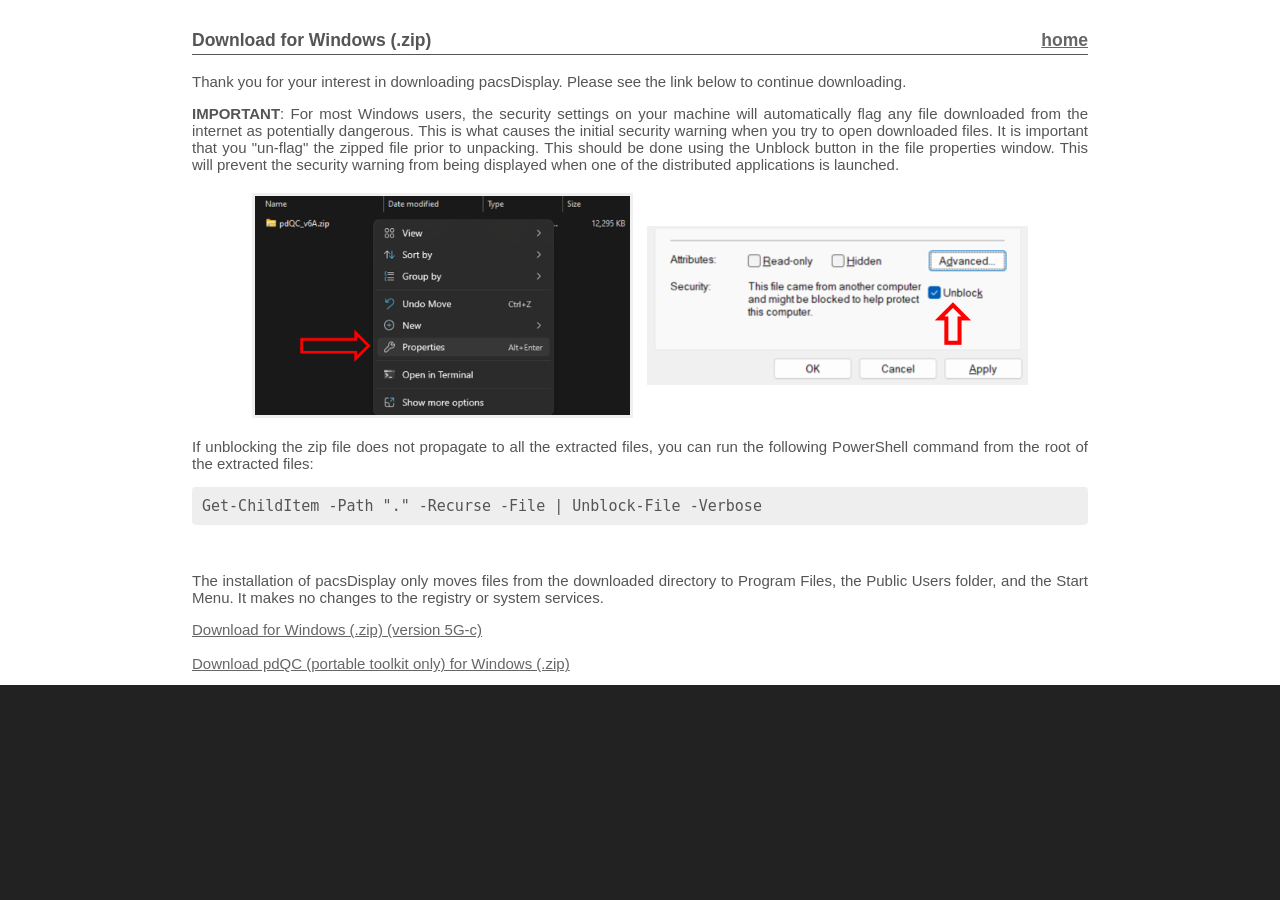
<file: download.html>
<!DOCTYPE html>
<html>
<head>
	<!-- Standard Meta -->
	<meta charset="utf-8" />
	<meta name="viewport" content="width=device-width, initial-scale=1.0">

	<!-- Site Properities -->
	<title>pacsDisplay - Download</title>
	<link rel="icon" href="images/pdbw.ico" type="image/x-icon">

	<link rel="stylesheet" type="text/css" href="index.css">

</head>
<body>

<!-- Main content -->

<div class="section mainbody">
	<h3 class="divide">
		Download for Windows (.zip)
		<span class="page-nav-right"><a href="index.html">home</a></span>
	</h3>

	<p>Thank you for your interest in downloading pacsDisplay. Please see the link below to continue downloading. </p>

	<p><b>IMPORTANT</b>: For most Windows users, the security settings on your machine will automatically flag any file downloaded from the internet as potentially dangerous. This is what causes the initial security warning when you try to open downloaded files. It is important that you "un-flag" the zipped file prior to unpacking. This should be done using the Unblock button in the file properties window. This will prevent the security warning from being displayed when one of the distributed applications is launched.</p>

	<div class="centered-images">
		<img class="unblock" src="images/ADSunblockProps.png" alt="Windows file properties showing unblock option" style="width:375px;">
		<img class="unblock" src="images/ADSunblock.png" alt="Unblock button detail" style="width:375px;">
	</div>

	<p>If unblocking the zip file does not propagate to all the extracted files, you can run the following PowerShell command from the root of the extracted files:</p>
	
	<pre class="code-block"><code>Get-ChildItem -Path &quot;.&quot; -Recurse -File | Unblock-File -Verbose</code></pre>
	
	<br>
	
	<p>The installation of pacsDisplay only moves files from the downloaded directory to Program Files, the Public Users folder, and the Start Menu. It makes no changes to the registry or system services.</p>
	
	<a href="https://github.com/pacsdisplay/pacsdisplay/archive/refs/tags/v5G-c.zip">
				Download for Windows (.zip) (version 5G-c)
	</a>
	
	<br>
	<br>
	
	<a href="https://github.com/pacsdisplay/pacsdisplay/releases/download/v6A/pdQC_v6A.zip">
				Download pdQC (portable toolkit only) for Windows (.zip)
	</a>

	<br>
</div>
  
</body>
</html>
</file>
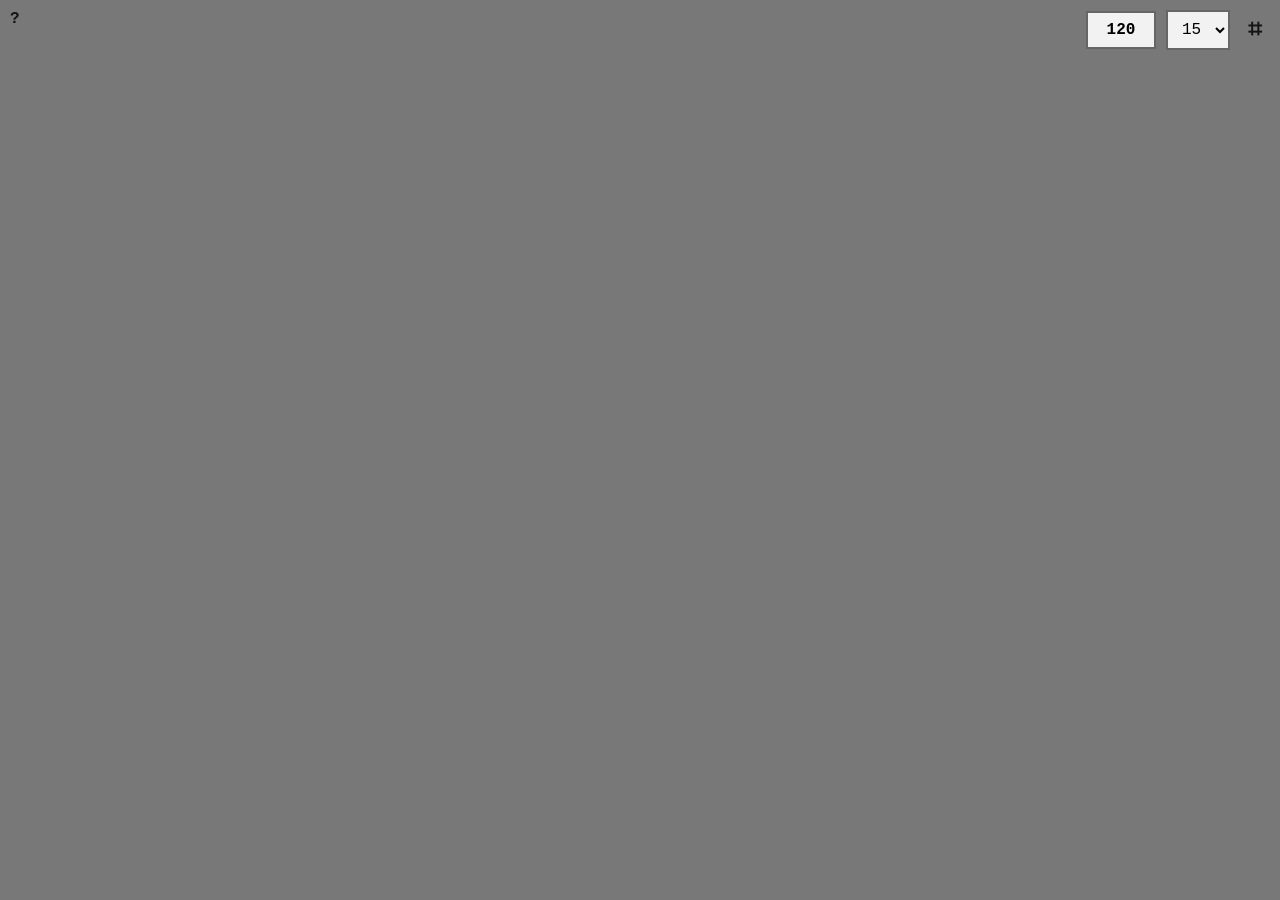
<file: grays.html>
<!DOCTYPE html>
<!--
pacsDisplay Gray Levels Tool
Copyright (c) 2026 Nicholas Bevins
Part of the pacsDisplay project (https://pacsdisplay.org)
Licensed under GNU General Public License v3.0
-->
<html lang="en">
<head>
    <meta charset="UTF-8">
    <meta name="viewport" content="width=device-width, initial-scale=1.0">
    <title>pacsDisplay Gray Levels</title>
    <link rel="icon" href="images/pdbw.ico" type="image/x-icon">
    <style>
        * {
            margin: 0;
            padding: 0;
            box-sizing: border-box;
        }

        body {
            background-color: rgb(120, 120, 120);
            overflow: hidden;
            font-family: 'Courier New', monospace;
            transition: background-color 0.05s ease;
        }

        #background {
            position: absolute;
            top: 0;
            left: 0;
            width: 100vw;
            height: 100vh;
            cursor: default;
        }

        .help-icon {
            transition: color 0.05s ease;
            position: absolute;
            top: 10px;
            left: 10px;
            color: #666;
            font-size: 16px;
            font-weight: bold;
            cursor: pointer;
            z-index: 100;
            user-select: none;
        }

        .help-icon:hover {
            opacity: 0.7;
        }

        .grid-toggle {
            font-family: 'Courier New', monospace;
            font-size: 24px;
            font-weight: bold;
            font-style: normal;
            cursor: pointer;
            user-select: none;
            transition: color 0.05s ease;
            padding: 6px 8px;
            display: inline-flex;
            align-items: center;
            justify-content: center;
            min-width: 30px;
        }

        .grid-toggle:hover {
            opacity: 0.7;
        }

        #gridOverlay {
            position: absolute;
            top: 0;
            left: 0;
            width: 100vw;
            height: 100vh;
            pointer-events: none;
            z-index: 50;
            display: none;
        }

        #gridOverlay.active {
            display: block;
        }

        .grid-line {
            position: absolute;
            background-color: #666;
            transition: background-color 0.05s ease;
        }

        .grid-line.horizontal {
            width: 100%;
            height: 1px;
        }

        .grid-line.vertical {
            width: 1px;
            height: 100%;
        }

        .controls {
            position: absolute;
            top: 10px;
            right: 10px;
            display: flex;
            align-items: center;
            gap: 10px;
            z-index: 100;
            user-select: none;
        }

        #grayInput {
            width: 70px;
            font-family: 'Courier New', monospace;
            font-size: 16px;
            font-weight: bold;
            text-align: center;
            padding: 8px 10px;
            border: 2px solid #666;
            background-color: rgba(255, 255, 255, 0.9);
            color: #000;
            cursor: pointer;
        }

        #grayInput:focus {
            outline: none;
            border-color: #000;
            background-color: #fff;
        }

        #stepSelect {
            font-family: 'Courier New', monospace;
            font-size: 16px;
            padding: 8px 10px;
            border: 2px solid #666;
            background-color: rgba(255, 255, 255, 0.9);
            color: #000;
            cursor: pointer;
        }

        #stepSelect:focus {
            outline: none;
            border-color: #000;
        }

        /* Styles from index.css */
        .modal {
            display: none;
            position: fixed;
            z-index: 1000;
            left: 0;
            top: 0;
            width: 100%;
            height: 100%;
            background-color: rgba(0,0,0,0.8);
        }

        .modal-content {
            background-color: #1a1a1a;
            margin: 5% auto;
            padding: 30px;
            border: 2px solid #444;
            width: fit-content;
            max-width: 850px;
            min-width: 400px;
            max-height: 80vh;
            overflow-y: auto;
            border-radius: 8px;
            font-family: 'Courier New', monospace;
            color: #d0d0d0;
        }

        .modal-title {
            font-size: 18px;
            font-weight: bold;
            margin-bottom: 15px;
        }

        .modal-message {
            line-height: 1.6;
            margin-bottom: 20px;
            white-space: pre-line;
        }

        .modal-buttons {
            display: flex;
            justify-content: flex-end;
            gap: 10px;
        }

        .modal-button {
            padding: 8px 20px;
            border: 1px solid #555;
            background-color: #2a2a2a;
            color: #d0d0d0;
            cursor: pointer;
            font-family: 'Courier New', monospace;
            font-size: 12px;
        }

        .modal-button:hover {
            background-color: #3a3a3a;
            border-color: #666;
        }
    </style>
</head>
<body>
    <div id="background"></div>

    <div id="gridOverlay">
        <div class="grid-line horizontal" id="gridH1"></div>
        <div class="grid-line horizontal" id="gridH2"></div>
        <div class="grid-line vertical" id="gridV1"></div>
        <div class="grid-line vertical" id="gridV2"></div>
    </div>

    <div class="help-icon" id="helpBtn" title="Help">?</div>

    <div class="controls">
        <input type="text" id="grayInput" value="120" maxlength="3" />
        <select id="stepSelect">
            <option value="1">1</option>
            <option value="5">5</option>
            <option value="15" selected>15</option>
        </select>
        <span class="grid-toggle" id="gridToggle" title="Toggle Grid">⌗</span>
    </div>

    <!-- Help Modal -->
    <div id="helpModal" class="modal">
        <div class="modal-content">
            <div class="modal-title">Gray Level Tool - Instructions</div>
            <div class="modal-message">CONTROLS:
 - Left-click/Scroll up/Up arrow: Increase gray level
 - Right-click/Scroll down/Down arrow: Decrease gray level
 - Click the gray level number: Type in a value (0-255)
 - Dropdown menu: Select step size (1, 5, or 15)
 - Grid toggle (⌗): Show/hide 3x3 grid overlay

USAGE:
 - Gray levels range from 0 (black) to 255 (white)
 - Use this tool to evaluate display gray scale
 - Current gray level shown in top right (zero-padded)
 - Step size controls increment/decrement amount
 - Grid overlay helps assess uniformity across display

URL PARAMETERS:
 - ?gray=N - Set initial gray level (0-255) [default: 120]
 - ?step=N - Set initial step size (1, 5, or 15) [default: 15]
 - ?grid=true/false - Set initial grid state [default: false]
 - Example: grays.html?gray=128&step=5
 - Example: grays.html?step=15&grid=true</div>
            <div class="modal-buttons">
                <button class="modal-button" onclick="closeModal('helpModal')">Close</button>
            </div>
        </div>
    </div>

    <script>
        // Parse URL parameters
        const urlParams = new URLSearchParams(window.location.search);
        const INITIAL_GRAY_LEVEL = parseInt(urlParams.get('gray')) || 120;
        const INITIAL_STEP_SIZE = parseInt(urlParams.get('step')) || 15;
        const INITIAL_GRID = urlParams.get('grid') === 'true';

        // State
        let grayLevel = INITIAL_GRAY_LEVEL;
        let stepSize = INITIAL_STEP_SIZE;
        let gridVisible = INITIAL_GRID;

        // Elements
        const background = document.getElementById('background');
        const grayInput = document.getElementById('grayInput');
        const stepSelect = document.getElementById('stepSelect');
        const helpBtn = document.getElementById('helpBtn');
        const gridToggle = document.getElementById('gridToggle');
        const gridOverlay = document.getElementById('gridOverlay');
        const gridLines = {
            h1: document.getElementById('gridH1'),
            h2: document.getElementById('gridH2'),
            v1: document.getElementById('gridV1'),
            v2: document.getElementById('gridV2')
        };

        // Initialize
        function init() {
            // Set initial values from URL parameters
            stepSelect.value = stepSize;

            updateBackground();
            positionGridLines();
            if (gridVisible) gridOverlay.classList.add('active');

            // Background click handlers
            background.addEventListener('wheel', handleWheel, { passive: false });
            background.addEventListener('click', handleBackgroundClick);
            background.addEventListener('contextmenu', handleBackgroundRightClick);
            background.addEventListener('mousedown', handleBackgroundMouseDown);

            // Help button
            helpBtn.addEventListener('click', (e) => {
                e.stopPropagation();
                document.getElementById('helpModal').style.display = 'block';
            });

            helpBtn.addEventListener('contextmenu', (e) => {
                e.preventDefault();
                e.stopPropagation();
            });

            // Grid toggle button
            gridToggle.addEventListener('click', (e) => {
                e.stopPropagation();
                toggleGrid();
            });

            gridToggle.addEventListener('mousedown', (e) => {
                e.stopPropagation();
            });

            gridToggle.addEventListener('contextmenu', (e) => {
                e.preventDefault();
                e.stopPropagation();
            });

            // Keyboard shortcuts
            document.addEventListener('keydown', (e) => {
                if (e.key === 'ArrowUp') {
                    e.preventDefault();
                    setGrayLevel(grayLevel + stepSize);
                } else if (e.key === 'ArrowDown') {
                    e.preventDefault();
                    setGrayLevel(grayLevel - stepSize);
                }
            });

            // Reposition grid on window resize
            window.addEventListener('resize', positionGridLines);

            // Input handlers
            grayInput.addEventListener('click', (e) => {
                e.stopPropagation();
                grayInput.select();
            });

            grayInput.addEventListener('mousedown', (e) => {
                e.stopPropagation();
            });

            grayInput.addEventListener('blur', handleInputBlur);
            grayInput.addEventListener('keydown', handleInputKeydown);

            grayInput.addEventListener('contextmenu', (e) => {
                e.preventDefault();
                e.stopPropagation();
            });

            // Step select handler
            stepSelect.addEventListener('change', (e) => {
                stepSize = parseInt(e.target.value);
            });

            stepSelect.addEventListener('click', (e) => {
                e.stopPropagation();
            });

            stepSelect.addEventListener('mousedown', (e) => {
                e.stopPropagation();
            });

            stepSelect.addEventListener('contextmenu', (e) => {
                e.preventDefault();
                e.stopPropagation();
            });
        }

        function updateBackground() {
            const rgb = `rgb(${grayLevel}, ${grayLevel}, ${grayLevel})`;
            document.body.style.backgroundColor = rgb;
            grayInput.value = String(grayLevel).padStart(3, '0');

            // Update help icon and grid toggle color for visibility
            // Below 120: use lighter color (background + 100)
            // At/above 120: use darker color (background - 100)
            const iconGray = grayLevel < 120 ?
                Math.min(255, grayLevel + 100) :
                Math.max(0, grayLevel - 100);
            const iconColor = `rgb(${iconGray}, ${iconGray}, ${iconGray})`;
            helpBtn.style.color = iconColor;
            gridToggle.style.color = iconColor;

            // Update grid line colors
            Object.values(gridLines).forEach(line => {
                line.style.backgroundColor = iconColor;
            });
        }

        function positionGridLines() {
            const width = window.innerWidth;
            const height = window.innerHeight;

            // Horizontal lines at 1/3 and 2/3
            gridLines.h1.style.top = `${height / 3}px`;
            gridLines.h2.style.top = `${(height * 2) / 3}px`;

            // Vertical lines at 1/3 and 2/3
            gridLines.v1.style.left = `${width / 3}px`;
            gridLines.v2.style.left = `${(width * 2) / 3}px`;
        }

        function toggleGrid() {
            gridVisible = !gridVisible;
            if (gridVisible) {
                gridOverlay.classList.add('active');
            } else {
                gridOverlay.classList.remove('active');
            }
        }

        function setGrayLevel(value) {
            grayLevel = Math.max(0, Math.min(255, value));
            updateBackground();
        }

        function handleBackgroundClick(e) {
            // Left click - increase
            if (e.button === 0) {
                setGrayLevel(grayLevel + stepSize);
            }
        }

        function handleBackgroundMouseDown(e) {
            // Capture both left and right clicks
            if (e.button === 2) { // Right click
                e.preventDefault();
                setGrayLevel(grayLevel - stepSize);
            }
        }

        function handleBackgroundRightClick(e) {
            e.preventDefault();
        }

        function handleWheel(e) {
            e.preventDefault();

            const direction = e.deltaY > 0 ? 1 : -1;

            if (direction > 0) {
                setGrayLevel(grayLevel - stepSize);
            } else {
                setGrayLevel(grayLevel + stepSize);
            }
        }

        function handleInputBlur() {
            const value = parseInt(grayInput.value);
            if (!isNaN(value)) {
                setGrayLevel(value);
            } else {
                updateBackground(); // Reset to current value
            }
        }

        function handleInputKeydown(e) {
            if (e.key === 'Enter') {
                grayInput.blur();
            } else if (e.key === 'Escape') {
                updateBackground(); // Reset to current value
                grayInput.blur();
            }
        }

        function closeModal(modalId) {
            document.getElementById(modalId).style.display = 'none';
        }

        // Close modal when clicking the backdrop (outside modal-content)
        document.addEventListener('click', (e) => {
            const modal = document.getElementById('helpModal');
            if (modal.style.display === 'block' && e.target === modal) {
                closeModal('helpModal');
            }
        });

        // Initialize on load
        window.addEventListener('load', init);
    </script>
</body>
</html>
</file>
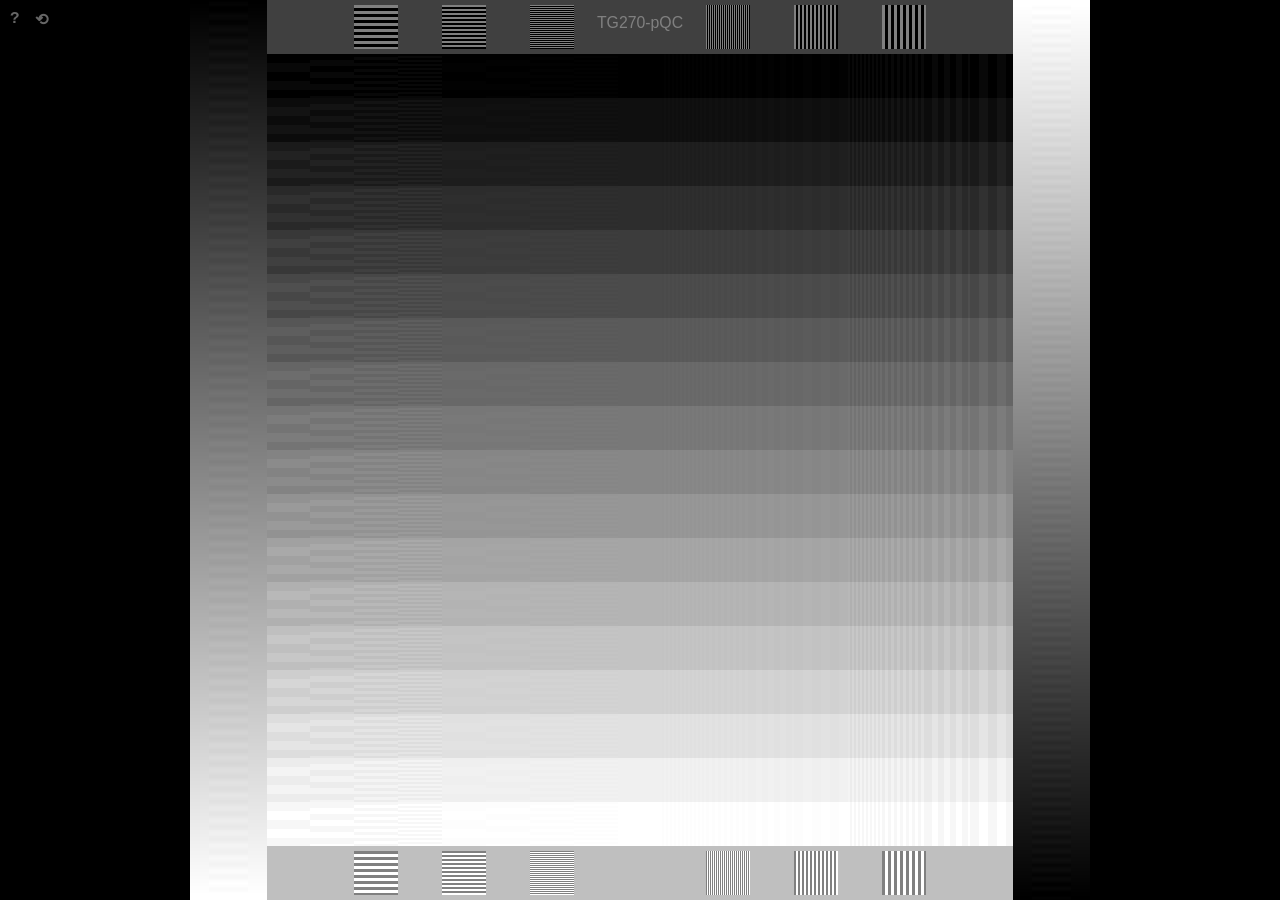
<file: pqc.html>
<!DOCTYPE html>
<!--
pacsDisplay TG270-pQC Test Pattern
Copyright (c) 2026 Nicholas Bevins
Part of the pacsDisplay project (https://pacsdisplay.org)

Pattern design based on AAPM Report 270 specifications.
Implementation licensed under GNU General Public License v3.0
-->
<html lang="en">
<head>
    <meta charset="UTF-8">
    <meta name="viewport" content="width=device-width, initial-scale=1.0">
    <title>pacsDisplay TG270-pQC</title>
    <link rel="icon" href="images/pdbw.ico" type="image/x-icon">
    <style>
        * {
            margin: 0;
            padding: 0;
            box-sizing: border-box;
        }

        body {
            background-color: rgb(0, 0, 0);
            overflow: auto;
            font-family: 'Courier New', monospace;
        }

        #canvas {
            display: block;
            cursor: grab;
        }

        #canvas.panning {
            cursor: grabbing;
        }

        /* Styles from index.css */
        .help-icon {
            position: absolute;
            top: 10px;
            left: 10px;
            color: #666;
            font-size: 16px;
            font-weight: bold;
            cursor: pointer;
            z-index: 100;
            user-select: none;
        }

        .help-icon:hover {
            opacity: 0.7;
        }

        .reset-icon {
            position: absolute;
            top: 10px;
            left: 35px;
            color: #666;
            font-size: 16px;
            font-weight: bold;
            cursor: pointer;
            z-index: 100;
            user-select: none;
        }

        .reset-icon:hover {
            opacity: 0.7;
        }

        .modal {
            display: none;
            position: fixed;
            z-index: 1000;
            left: 0;
            top: 0;
            width: 100%;
            height: 100%;
            background-color: rgba(0,0,0,0.8);
        }

        .modal-content {
            background-color: #1a1a1a;
            margin: 5% auto;
            padding: 30px;
            border: 2px solid #444;
            width: fit-content;
            max-width: 850px;
            min-width: 400px;
            max-height: 80vh;
            overflow-y: auto;
            border-radius: 8px;
            font-family: 'Courier New', monospace;
            color: #d0d0d0;
        }

        .modal-title {
            font-size: 18px;
            font-weight: bold;
            margin-bottom: 15px;
        }

        .modal-message {
            line-height: 1.6;
            margin-bottom: 20px;
            white-space: pre-line;
        }

        .modal-buttons {
            display: flex;
            justify-content: flex-end;
            gap: 10px;
        }

        .modal-button {
            padding: 8px 20px;
            border: 1px solid #555;
            background-color: #2a2a2a;
            color: #d0d0d0;
            cursor: pointer;
            font-family: 'Courier New', monospace;
            font-size: 12px;
        }

        .modal-button:hover {
            background-color: #3a3a3a;
            border-color: #666;
        }
    </style>
</head>
<body>
    <canvas id="canvas"></canvas>

    <div class="help-icon" id="helpBtn" title="Help">?</div>
    <div class="reset-icon" id="resetBtn" title="Reset View">⟲</div>

    <!-- DPI Warning Modal -->
    <div id="dpiModal" class="modal" onclick="closeModal('dpiModal')">
        <div class="modal-content" onclick="event.stopPropagation()">
            <div class="modal-title">Display Scaling Detected</div>
            <div class="modal-message">Your OS is applying pixel scaling to this browser. The bar patterns of this test pattern may not be displayed at the correct frequency.</div>
            <div class="modal-buttons">
                <button class="modal-button" onclick="closeModal('dpiModal')">Ok</button>
            </div>
        </div>
    </div>

    <!-- Help Modal -->
    <div id="helpModal" class="modal">
        <div class="modal-content">
            <div class="modal-title">TG270-pQC</div>
            <div class="modal-message">PATTERN DESCRIPTION:
This pattern provides comprehensive evaluation of display performance based on AAPM Report 270 recommendations. It is based on the TG18-PQC design.

MAIN FEATURES:
 - 18 horizontal grayscale bars (0-255 in 15 gray level steps)
 - Multiple modulation patterns at varying frequencies and contrasts
 - High-contrast line pair patterns in top/bottom regions
 - Vertical gradient bars with modulation for uniformity assessment

MODULATION PATTERNS:
 - Left region: Horizontal modulation at 4 frequencies (18, 12, 6, 4 pixels)
   - Inner columns: 8 gray level contrast
   - Outer columns: 2 gray level contrast
 - Right region: Vertical modulation at 4 frequencies (4, 6, 12, 18 pixels)
   - Inner columns: 8 gray level contrast
   - Outer columns: 2 gray level contrast

LINE PAIR PATTERNS (Top/Bottom):
 - 6 line pair patterns at different frequencies (2, 4, 6 pixels)
 - High contrast (0/128 or 128/255) for resolution assessment

SIDE GRADIENTS:
 - Full vertical gradients (0-255) with modulation strips
 - For uniformity and gradient linearity evaluation

CONTROLS:
 - Click and drag: Pan the pattern in any direction
 - Ctrl + Mouse wheel: Zoom in/out (1x to 10x)
 - ⟲ button (top-left): Reset zoom and panning to default
 - Window resize: Automatically resets view to fit new window size

NOTES:
 - Modulation patterns maintain fixed screen pixel periods regardless of zoom
 - Pattern scales to fit window height while maintaining aspect ratio
 - Bar pattern periods may be scaled by system DPI settings

USAGE:
For a DICOM-conformant display, all modulation patterns should be visible across all gray levels. The line pair patterns test spatial resolution, while the side gradients assess uniformity and gradient reproduction.</div>
            <div class="modal-buttons">
                <button class="modal-button" onclick="closeModal('helpModal')">Close</button>
            </div>
        </div>
    </div>

    <script>
        // Constants from ImageJ script
        const BASE_SIZE = 1024;

        // Canvas and context
        let canvas, ctx;
        let scale = 1;
        let zoomLevel = 1.0;
        let isPanning = false;
        let panStart = { x: 0, y: 0 };
        let scrollOffset = { x: 0, y: 0 };

        // Initialize
        function init() {
            canvas = document.getElementById('canvas');
            ctx = canvas.getContext('2d');

            // Disable image smoothing for crisp pixel rendering
            ctx.imageSmoothingEnabled = false;

            // Help button
            document.getElementById('helpBtn').addEventListener('click', (e) => {
                e.stopPropagation();
                document.getElementById('helpModal').style.display = 'block';
            });

            // Reset button
            document.getElementById('resetBtn').addEventListener('click', (e) => {
                e.stopPropagation();
                resetView();
            });

            // Resize handler
            window.addEventListener('resize', resizeCanvas);

            // Mouse wheel zoom (with Ctrl key)
            canvas.addEventListener('wheel', handleWheel, { passive: false });

            // Mouse panning
            canvas.addEventListener('mousedown', handleMouseDown);
            canvas.addEventListener('mousemove', handleMouseMove);
            canvas.addEventListener('mouseup', handleMouseUp);
            canvas.addEventListener('mouseleave', handleMouseUp);

            // Initial draw
            resizeCanvas();
        }

        function handleWheel(e) {
            if (e.ctrlKey) {
                e.preventDefault();

                const delta = e.deltaY > 0 ? 0.9 : 1.1;
                const newZoom = Math.max(1.0, Math.min(10.0, zoomLevel * delta));

                if (newZoom !== zoomLevel) {
                    const mouseX = e.clientX;
                    const mouseY = e.clientY;

                    // Pattern-space coordinate under the mouse cursor before zoom
                    const patternWidth = BASE_SIZE * scale;
                    const xOffset = (canvas.width - patternWidth) / 2 + scrollOffset.x;
                    const yOffset = scrollOffset.y;
                    const patternX = (mouseX - xOffset) / scale;
                    const patternY = (mouseY - yOffset) / scale;

                    zoomLevel = newZoom;

                    // Rerender pattern at new size - scale width and height by zoom factor
                    const viewportWidth = window.innerWidth;
                    const viewportHeight = window.innerHeight;
                    canvas.width = viewportWidth * zoomLevel;
                    canvas.height = viewportHeight * zoomLevel;

                    // Recalculate scale based on zoomed height
                    scale = (viewportHeight * zoomLevel) / BASE_SIZE;

                    // Adjust scroll offset so the point under the cursor stays fixed
                    const newXOffset = mouseX - patternX * scale;
                    const newYOffset = mouseY - patternY * scale;
                    scrollOffset.x = newXOffset - (canvas.width - BASE_SIZE * scale) / 2;
                    scrollOffset.y = newYOffset;

                    // Disable image smoothing
                    ctx.imageSmoothingEnabled = false;
                    ctx.webkitImageSmoothingEnabled = false;
                    ctx.mozImageSmoothingEnabled = false;
                    ctx.msImageSmoothingEnabled = false;

                    drawPattern();
                }
            }
        }

        function handleMouseDown(e) {
            // Allow panning at all times
            isPanning = true;
            canvas.classList.add('panning');
            panStart = { x: e.clientX - scrollOffset.x, y: e.clientY - scrollOffset.y };
        }

        function handleMouseMove(e) {
            if (isPanning) {
                scrollOffset.x = e.clientX - panStart.x;
                scrollOffset.y = e.clientY - panStart.y;
                drawPattern();
            }
        }

        function handleMouseUp() {
            if (isPanning) {
                isPanning = false;
                canvas.classList.remove('panning');
            }
        }

        function resizeCanvas() {
            const viewportWidth = window.innerWidth;
            const viewportHeight = window.innerHeight;

            // Reset zoom and pan on window resize
            zoomLevel = 1.0;
            scrollOffset = { x: 0, y: 0 };

            // Calculate base scale from height
            scale = viewportHeight / BASE_SIZE;

            // Canvas matches window size at 1x
            canvas.width = viewportWidth;
            canvas.height = viewportHeight;

            // Disable image smoothing (must be set after canvas resize)
            ctx.imageSmoothingEnabled = false;
            ctx.webkitImageSmoothingEnabled = false;
            ctx.mozImageSmoothingEnabled = false;
            ctx.msImageSmoothingEnabled = false;

            // Draw the pattern
            drawPattern();
        }

        function resetView() {
            zoomLevel = 1.0;
            scrollOffset = { x: 0, y: 0 };
            const viewportWidth = window.innerWidth;
            const viewportHeight = window.innerHeight;

            // Reset to 1x zoom
            canvas.width = viewportWidth;
            canvas.height = viewportHeight;

            // Recalculate scale for 1x zoom
            scale = viewportHeight / BASE_SIZE;

            // Disable image smoothing
            ctx.imageSmoothingEnabled = false;
            ctx.webkitImageSmoothingEnabled = false;
            ctx.mozImageSmoothingEnabled = false;
            ctx.msImageSmoothingEnabled = false;

            drawPattern();
        }

        function drawPattern() {
            const width = canvas.width;
            const height = canvas.height;

            // Pattern is rendered at scale, then moved by scroll offset for panning
            const patternWidth = BASE_SIZE * scale;
            const xOffset = (width - patternWidth) / 2 + scrollOffset.x;
            const yOffset = scrollOffset.y;

            // Calculate dimensions based on pattern space
            const sidew = Math.floor(BASE_SIZE / 1024 * 87);
            const barh = Math.floor(BASE_SIZE / 1024 * 50);
            const toph = Math.floor(BASE_SIZE / 1024 * 62);

            // Fill entire canvas with black
            ctx.fillStyle = 'rgb(0, 0, 0)';
            ctx.fillRect(0, 0, width, height);

            // Draw horizontal bars (plain grayscale across entire center)
            drawHorizontalBars(xOffset, yOffset, sidew, barh, toph);

            // Draw modulation patterns ONLY in specific columns on the sides
            drawModulationColumns(xOffset, yOffset, sidew, barh, toph);

            // Draw top/bottom bars with line pairs
            drawTopBottomBars(xOffset, yOffset, sidew, barh, toph);

            // Draw side gradients
            drawSideGradients(xOffset, yOffset, sidew);

            // Draw title (last so it's on top)
            drawTitle(xOffset, yOffset, patternWidth);
        }

        function drawTitle(xOffset, yOffset, patternWidth) {
            const titleY = yOffset + 32 * scale;

            ctx.fillStyle = 'rgb(128, 128, 128)';
            ctx.font = `${18 * scale}px sans-serif`;
            ctx.textAlign = 'center';
            ctx.fillText('TG270-pQC', xOffset + patternWidth / 2, titleY);
        }

        function drawHorizontalBars(xOffset, yOffset, sidew, barh, toph) {
            const scaledSidew = Math.floor(sidew * scale);
            const scaledSize = Math.ceil(BASE_SIZE * scale);

            // Draw 18 horizontal bars
            for (let i = 0; i < 18; i++) {
                const grayLevel = i * 15;

                // Calculate position from pattern space to avoid cumulative rounding errors
                const y = Math.round(yOffset + (toph + i * barh) * scale);
                const nextY = Math.round(yOffset + (toph + (i + 1) * barh) * scale);
                const height = nextY - y;

                ctx.fillStyle = `rgb(${grayLevel}, ${grayLevel}, ${grayLevel})`;
                ctx.fillRect(
                    xOffset + scaledSidew,
                    y,
                    scaledSize - 2 * scaledSidew,
                    height
                );
            }
        }

        function drawModulationColumns(xOffset, yOffset, sidew, barh, toph) {
            const freqH = [18, 12, 6, 4];
            const freqV = [4, 6, 12, 18];

            // Horizontal modulation patterns (left side)
            for (let i = 0; i < 4; i++) {
                const freq = freqH[i];

                // High contrast (8 gray levels) - columns 0-3
                drawHorizontalModulationColumn(xOffset, yOffset, sidew, barh, toph, i, freq, 4);

                // Low contrast (2 gray levels) - columns 4-7
                drawHorizontalModulationColumn(xOffset, yOffset, sidew, barh, toph, i + 4, freq, 1);
            }

            // Vertical modulation patterns (right side)
            for (let i = 0; i < 4; i++) {
                const freq = freqV[i];

                // Low contrast (2 gray levels) - columns 9-12
                drawVerticalModulationColumn(xOffset, yOffset, sidew, barh, toph, i + 9, freq, 1);

                // High contrast (8 gray levels) - columns 13-16
                drawVerticalModulationColumn(xOffset, yOffset, sidew, barh, toph, i + 13, freq, 4);
            }
        }

        function drawHorizontalModulationColumn(xOffset, yOffset, sidew, barh, toph, colIndex, freq, contrast) {
            const scaledSidew = Math.round(sidew * scale);

            // Calculate column position from pattern space
            const columnX = Math.round((xOffset / scale + sidew + colIndex * barh) * scale);
            const columnWidth = Math.round((sidew + (colIndex + 1) * barh) * scale) - Math.round((sidew + colIndex * barh) * scale);

            // freq is in SCREEN pixels, not pattern pixels
            const screenPeriod = freq;
            const screenBarWidth = freq / 2;

            // Draw modulation for each of the 18 bars in this column
            for (let bar = 0; bar < 18; bar++) {
                const baseGray = bar * 15;

                // Calculate bar position from pattern space
                const barY = Math.round(yOffset + (toph + bar * barh) * scale);
                const nextBarY = Math.round(yOffset + (toph + (bar + 1) * barh) * scale);
                const barHeight = nextBarY - barY;

                // Determine contrast adjustments for first and last bars
                let darkContrast = -contrast;
                let lightContrast = contrast;

                if (bar === 0) {
                    lightContrast += contrast;
                } else if (bar === 17) {
                    darkContrast -= contrast;
                }

                const darkGray = Math.max(0, Math.min(255, baseGray + darkContrast));
                const lightGray = Math.max(0, Math.min(255, baseGray + lightContrast));

                // Calculate how many bars fit in this bar height
                const numBars = Math.ceil(barHeight / screenPeriod);

                // Draw horizontal stripes in screen space
                for (let barIndex = 0; barIndex < numBars; barIndex++) {
                    // Dark stripe
                    ctx.fillStyle = `rgb(${darkGray}, ${darkGray}, ${darkGray})`;
                    ctx.fillRect(columnX, barY + barIndex * screenPeriod, columnWidth, screenBarWidth);

                    // Light stripe
                    ctx.fillStyle = `rgb(${lightGray}, ${lightGray}, ${lightGray})`;
                    ctx.fillRect(columnX, barY + barIndex * screenPeriod + screenBarWidth, columnWidth, screenBarWidth);
                }
            }
        }

        function drawVerticalModulationColumn(xOffset, yOffset, sidew, barh, toph, colIndex, freq, contrast) {
            // Calculate column position from pattern space
            const columnX = Math.round((xOffset / scale + sidew + colIndex * barh) * scale);
            const columnWidth = Math.round((sidew + (colIndex + 1) * barh) * scale) - Math.round((sidew + colIndex * barh) * scale);

            // freq is in SCREEN pixels, not pattern pixels
            const screenPeriod = freq;
            const screenBarWidth = freq / 2;

            // Draw modulation for each of the 18 bars in this column
            for (let bar = 0; bar < 18; bar++) {
                const baseGray = bar * 15;

                // Calculate bar position from pattern space
                const barY = Math.round(yOffset + (toph + bar * barh) * scale);
                const nextBarY = Math.round(yOffset + (toph + (bar + 1) * barh) * scale);
                const barHeight = nextBarY - barY;

                // Determine contrast adjustments for first and last bars
                let darkContrast = -contrast;
                let lightContrast = contrast;

                if (bar === 0) {
                    lightContrast += contrast;
                } else if (bar === 17) {
                    darkContrast -= contrast;
                }

                const darkGray = Math.max(0, Math.min(255, baseGray + darkContrast));
                const lightGray = Math.max(0, Math.min(255, baseGray + lightContrast));

                // Calculate how many bars fit in this column width
                const numBars = Math.ceil(columnWidth / screenPeriod);

                // Draw vertical stripes in screen space
                for (let barIndex = 0; barIndex < numBars; barIndex++) {
                    // Dark stripe
                    ctx.fillStyle = `rgb(${darkGray}, ${darkGray}, ${darkGray})`;
                    ctx.fillRect(columnX + barIndex * screenPeriod, barY, screenBarWidth, barHeight);

                    // Light stripe
                    ctx.fillStyle = `rgb(${lightGray}, ${lightGray}, ${lightGray})`;
                    ctx.fillRect(columnX + barIndex * screenPeriod + screenBarWidth, barY, screenBarWidth, barHeight);
                }
            }
        }

        function drawTopBottomBars(xOffset, yOffset, sidew, barh, toph) {
            const scaledSize = Math.round(BASE_SIZE * scale);

            // Top bar (gray level 64) - from 0 to toph
            const scaledToph = Math.round(toph * scale);
            ctx.fillStyle = 'rgb(64, 64, 64)';
            ctx.fillRect(xOffset, yOffset, scaledSize, scaledToph);

            // Bottom bar (gray level 191) - starts where last horizontal bar ends
            const bottomBarY = Math.round(yOffset + (toph + 18 * barh) * scale);
            const bottomBarHeight = scaledSize - Math.round((toph + 18 * barh) * scale);
            ctx.fillStyle = 'rgb(191, 191, 191)';
            ctx.fillRect(xOffset, bottomBarY, scaledSize, bottomBarHeight);

            const scaledBarh = Math.round(barh * scale);
            const scaledSidew = Math.round(sidew * scale);

            // Draw line pair patterns
            const freqLP = [6, 4, 2, 2, 4, 6];
            const topM = Math.round(yOffset + toph / 2 * scale);

            for (let i = 0; i < 6; i++) {
                const freq = freqLP[i];
                const colIndex = i < 3 ? (2 * i + 2) : (2 * i + 4);
                const x = Math.round(xOffset + scaledSidew + colIndex * scaledBarh);

                if (i < 3) {
                    // Horizontal line pairs
                    drawLinePairs(x, topM, scaledBarh, freq, true, false);
                    drawLinePairs(x, yOffset + scaledSize - topM + yOffset, scaledBarh, freq, true, true);
                } else {
                    // Vertical line pairs
                    drawLinePairs(x, topM, scaledBarh, freq, false, false);
                    drawLinePairs(x, yOffset + scaledSize - topM + yOffset, scaledBarh, freq, false, true);
                }
            }
        }

        function drawLinePairs(x, centerY, barWidth, freq, isHorizontal, isBottom) {
            const height = Math.floor(barWidth);
            const y = Math.floor(centerY - height / 2);
            const startX = Math.floor(x);
            const width = Math.floor(barWidth);

            if (isHorizontal) {
                // Horizontal line pairs - iterate pixel by pixel
                const startY = Math.floor(y);
                const endY = Math.floor(y + height);
                for (let py = startY; py < endY; py++) {
                    const phase = (py - startY) % freq;
                    const color = phase < freq / 2 ? (isBottom ? 128 : 128) : (isBottom ? 255 : 0);
                    ctx.fillStyle = `rgb(${color}, ${color}, ${color})`;
                    ctx.fillRect(startX, py, width, 1);
                }
            } else {
                // Vertical line pairs - iterate pixel by pixel
                const endX = Math.floor(x + width);
                for (let px = startX; px < endX; px++) {
                    const phase = (px - startX) % freq;
                    const color = phase < freq / 2 ? (isBottom ? 128 : 128) : (isBottom ? 255 : 0);
                    ctx.fillStyle = `rgb(${color}, ${color}, ${color})`;
                    ctx.fillRect(px, y, 1, height);
                }
            }
        }

        function drawSideGradients(xOffset, yOffset, sidew) {
            const scaledSidew = Math.ceil(sidew * scale);
            const scaledSize = Math.round(BASE_SIZE * scale);

            // Calculate strip boundaries from pattern space to avoid gaps
            const stripStart = Math.floor((sidew / 2 - sidew / 4) * scale);
            const stripEnd = Math.ceil((sidew / 2 + sidew / 4) * scale);

            // Left side gradient - FIXED 2-pixel period in screen space
            const leftPeriod = 2;
            for (let y = 0; y < scaledSize; y++) {
                const grayLevel = Math.floor(y / (scaledSize - 1) * 1031 / 1024 * 255);
                const modulation = Math.round(3 * Math.sin(y / leftPeriod));

                // Draw the entire gradient bar as one piece, then overlay modulation strip
                ctx.fillStyle = `rgb(${grayLevel}, ${grayLevel}, ${grayLevel})`;
                ctx.fillRect(xOffset, yOffset + y, scaledSidew, 1);

                // Draw modulation strip on top
                const modulatedGray = Math.max(0, Math.min(255, grayLevel + modulation));
                ctx.fillStyle = `rgb(${modulatedGray}, ${modulatedGray}, ${modulatedGray})`;
                ctx.fillRect(xOffset + stripStart, yOffset + y, stripEnd - stripStart, 1);
            }

            // Right side gradient - FIXED 1.5-pixel period in screen space
            const rightPeriod = 1.5;
            for (let y = 0; y < scaledSize; y++) {
                const grayLevel = Math.floor((scaledSize - 1 - y) / (scaledSize - 1) * 1031 / 1024 * 255);
                const modulation = Math.round(3 * Math.sin(y / rightPeriod));

                const rightX = xOffset + scaledSize - scaledSidew;

                // Draw the entire gradient bar as one piece, then overlay modulation strip
                ctx.fillStyle = `rgb(${grayLevel}, ${grayLevel}, ${grayLevel})`;
                ctx.fillRect(rightX, yOffset + y, scaledSidew, 1);

                // Draw modulation strip on top
                const modulatedGray = Math.max(0, Math.min(255, grayLevel + modulation));
                ctx.fillStyle = `rgb(${modulatedGray}, ${modulatedGray}, ${modulatedGray})`;
                ctx.fillRect(rightX + stripStart, yOffset + y, stripEnd - stripStart, 1);
            }
        }

        function closeModal(modalId) {
            document.getElementById(modalId).style.display = 'none';
        }

        function checkDpiScaling() {
            if (window.devicePixelRatio !== 1) {
                document.getElementById('dpiModal').style.display = 'block';
            }
        }

        // Initialize on load
        window.addEventListener('load', () => { init(); checkDpiScaling(); });
    </script>
</body>
</html>
</file>
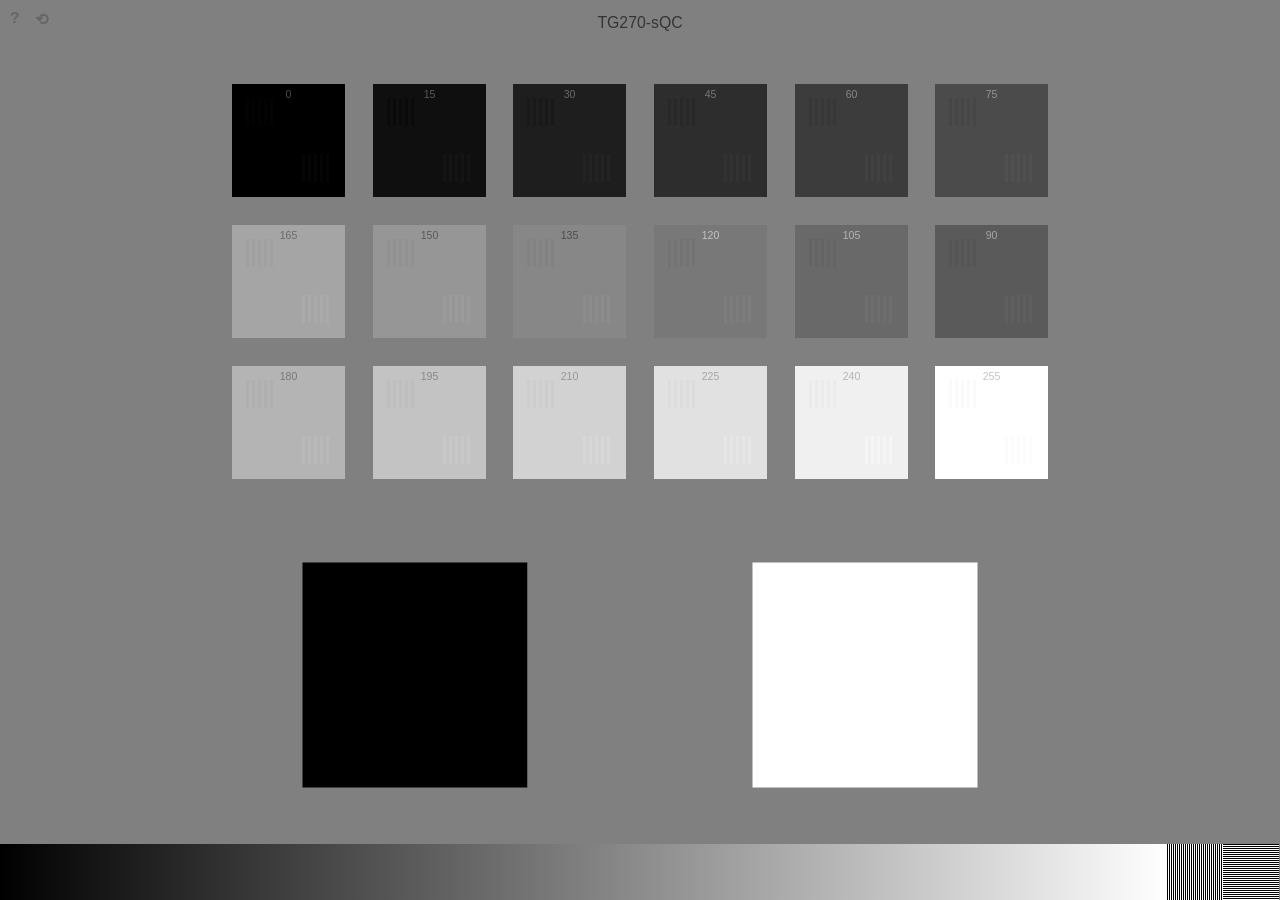
<file: sqc.html>
<!DOCTYPE html>
<!--
pacsDisplay TG270-sQC Test Pattern
Copyright (c) 2026 Nicholas Bevins
Part of the pacsDisplay project (https://pacsdisplay.org)

Pattern design based on AAPM Report 270 specifications.
Implementation licensed under GNU General Public License v3.0
-->
<html lang="en">
<head>
    <meta charset="UTF-8">
    <meta name="viewport" content="width=device-width, initial-scale=1.0">
    <title>pacsDisplay TG270-sQC</title>
    <link rel="icon" href="images/pdbw.ico" type="image/x-icon">
    <style>
        * {
            margin: 0;
            padding: 0;
            box-sizing: border-box;
        }

        body {
            background-color: rgb(128, 128, 128);
            overflow: auto;
            font-family: 'Courier New', monospace;
        }

        #canvas {
            display: block;
            cursor: grab;
        }

        #canvas.panning {
            cursor: grabbing;
        }

        /* Styles from index.css */
        .help-icon {
            position: absolute;
            top: 10px;
            left: 10px;
            color: #666;
            font-size: 16px;
            font-weight: bold;
            cursor: pointer;
            z-index: 100;
            user-select: none;
        }

        .help-icon:hover {
            opacity: 0.7;
        }

        .reset-icon {
            position: absolute;
            top: 10px;
            left: 35px;
            color: #666;
            font-size: 16px;
            font-weight: bold;
            cursor: pointer;
            z-index: 100;
            user-select: none;
        }

        .reset-icon:hover {
            opacity: 0.7;
        }

        .modal {
            display: none;
            position: fixed;
            z-index: 1000;
            left: 0;
            top: 0;
            width: 100%;
            height: 100%;
            background-color: rgba(0,0,0,0.8);
        }

        .modal-content {
            background-color: #1a1a1a;
            margin: 5% auto;
            padding: 30px;
            border: 2px solid #444;
            width: fit-content;
            max-width: 850px;
            min-width: 400px;
            max-height: 80vh;
            overflow-y: auto;
            border-radius: 8px;
            font-family: 'Courier New', monospace;
            color: #d0d0d0;
        }

        .modal-title {
            font-size: 18px;
            font-weight: bold;
            margin-bottom: 15px;
        }

        .modal-message {
            line-height: 1.6;
            margin-bottom: 20px;
            white-space: pre-line;
        }

        .modal-buttons {
            display: flex;
            justify-content: flex-end;
            gap: 10px;
        }

        .modal-button {
            padding: 8px 20px;
            border: 1px solid #555;
            background-color: #2a2a2a;
            color: #d0d0d0;
            cursor: pointer;
            font-family: 'Courier New', monospace;
            font-size: 12px;
        }

        .modal-button:hover {
            background-color: #3a3a3a;
            border-color: #666;
        }
    </style>
</head>
<body>
    <canvas id="canvas"></canvas>

    <div class="help-icon" id="helpBtn" title="Help">?</div>
    <div class="reset-icon" id="resetBtn" title="Reset View">⟲</div>

    <!-- DPI Warning Modal -->
    <div id="dpiModal" class="modal" onclick="closeModal('dpiModal')">
        <div class="modal-content" onclick="event.stopPropagation()">
            <div class="modal-title">Display Scaling Detected</div>
            <div class="modal-message">Your OS is applying pixel scaling to this browser. The bar patterns of this test pattern may not be displayed at the correct frequency.</div>
            <div class="modal-buttons">
                <button class="modal-button" onclick="closeModal('dpiModal')">Ok</button>
            </div>
        </div>
    </div>

    <!-- Help Modal -->
    <div id="helpModal" class="modal">
        <div class="modal-content">
            <div class="modal-title">TG270-sQC</div>
            <div class="modal-message">PATTERN DESCRIPTION:
This pattern provides a quick visual evaluation of display performance based on AAPM Report 270 recommendations.

MAIN FEATURES:
 - 18 grayscale squares (3 rows × 6 columns) covering gray levels 0-255
 - Each square contains modulation patterns with 6-pixel vertical bars
 - Upper-left sub-squares: -5 gray levels contrast (darker bars)
 - Lower-right sub-squares: +5 gray levels contrast (lighter bars)
 - Special cases: First square (GL 0) and last square (GL 255) use ±3 contrast

LARGE SQUARES (bottom):
 - Three 256×256 squares: Black (0), Mid-gray (128), White (255)
 - For luminance measurements and uniformity assessment
 - Can be used for bad pixel detection

GRADIENT BAR (bottom):
 - Continuous 0-255 gradient spanning full width
 - Line patterns on right side verify pixel mapping
 - Useful for detecting bit depth issues and contouring artifacts

CONTROLS:
 - Click and drag: Pan the pattern in any direction
 - Ctrl + Mouse wheel: Zoom in/out (1x to 10x)
 - ⟲ button (top-left): Reset zoom and panning to default
 - Window resize: Automatically resets view to fit new window size

NOTES:
 - Bar patterns maintain fixed 6-pixel period regardless of zoom
 - Corner gradient patterns maintain fixed 2-pixel period
 - Pattern scales to fit window height while maintaining aspect ratio

USAGE:
 - For a DICOM-conformant display, all 18 modulation patterns should be equally visible
 - The corner patterns (upper-left of first square, lower-right of last square) have lower contrast (3 gray levels) and may only be visible on highest-performance displays
 - Bar pattern periods may be scaled by system DPI settings</div>
            <div class="modal-buttons">
                <button class="modal-button" onclick="closeModal('helpModal')">Close</button>
            </div>
        </div>
    </div>

    <script>
        // Constants from ImageJ script
        const BASE_SIZE = 1024;
        const BACKGROUND = 128;
        const BAR_PERIOD = 6;

        // Canvas and context
        let canvas, ctx;
        let scale = 1;
        let zoomLevel = 1.0;
        let isPanning = false;
        let panStart = { x: 0, y: 0 };
        let scrollOffset = { x: 0, y: 0 };

        // Initialize
        function init() {
            canvas = document.getElementById('canvas');
            ctx = canvas.getContext('2d');

            // Disable image smoothing for crisp pixel rendering
            ctx.imageSmoothingEnabled = false;

            // Help button
            document.getElementById('helpBtn').addEventListener('click', (e) => {
                e.stopPropagation();
                document.getElementById('helpModal').style.display = 'block';
            });

            // Reset button
            document.getElementById('resetBtn').addEventListener('click', (e) => {
                e.stopPropagation();
                resetView();
            });

            // Resize handler
            window.addEventListener('resize', resizeCanvas);

            // Mouse wheel zoom (with Ctrl key)
            canvas.addEventListener('wheel', handleWheel, { passive: false });

            // Mouse panning
            canvas.addEventListener('mousedown', handleMouseDown);
            canvas.addEventListener('mousemove', handleMouseMove);
            canvas.addEventListener('mouseup', handleMouseUp);
            canvas.addEventListener('mouseleave', handleMouseUp);

            // Initial draw
            resizeCanvas();
        }

        function handleWheel(e) {
            if (e.ctrlKey) {
                e.preventDefault();

                const delta = e.deltaY > 0 ? 0.9 : 1.1;
                const newZoom = Math.max(1.0, Math.min(10.0, zoomLevel * delta));

                if (newZoom !== zoomLevel) {
                    const mouseX = e.clientX;
                    const mouseY = e.clientY;

                    // Pattern-space coordinate under the mouse cursor before zoom
                    const xOffset = (canvas.width - BASE_SIZE * scale) / 2 + scrollOffset.x;
                    const yOffset = scrollOffset.y;
                    const patternX = (mouseX - xOffset) / scale;
                    const patternY = (mouseY - yOffset) / scale;

                    zoomLevel = newZoom;

                    // Rerender pattern at new size - scale width and height by zoom factor
                    const viewportWidth = window.innerWidth;
                    const viewportHeight = window.innerHeight;
                    canvas.width = viewportWidth * zoomLevel;
                    canvas.height = viewportHeight * zoomLevel;

                    // Recalculate scale based on zoomed height
                    scale = (viewportHeight * zoomLevel) / BASE_SIZE;

                    // Adjust scroll offset so the point under the cursor stays fixed
                    const newXOffset = mouseX - patternX * scale;
                    const newYOffset = mouseY - patternY * scale;
                    scrollOffset.x = newXOffset - (canvas.width - BASE_SIZE * scale) / 2;
                    scrollOffset.y = newYOffset;

                    // Disable image smoothing
                    ctx.imageSmoothingEnabled = false;
                    ctx.webkitImageSmoothingEnabled = false;
                    ctx.mozImageSmoothingEnabled = false;
                    ctx.msImageSmoothingEnabled = false;

                    drawPattern();
                }
            }
        }

        function handleMouseDown(e) {
            // Allow panning at all times
            isPanning = true;
            canvas.classList.add('panning');
            panStart = { x: e.clientX - scrollOffset.x, y: e.clientY - scrollOffset.y };
        }

        function handleMouseMove(e) {
            if (isPanning) {
                scrollOffset.x = e.clientX - panStart.x;
                scrollOffset.y = e.clientY - panStart.y;
                drawPattern();
            }
        }

        function handleMouseUp() {
            if (isPanning) {
                isPanning = false;
                canvas.classList.remove('panning');
            }
        }

        function resizeCanvas() {
            const viewportWidth = window.innerWidth;
            const viewportHeight = window.innerHeight;

            // Reset zoom and pan on window resize
            zoomLevel = 1.0;
            scrollOffset = { x: 0, y: 0 };

            // Calculate base scale from height
            scale = viewportHeight / BASE_SIZE;

            // Canvas matches window size at 1x
            canvas.width = viewportWidth;
            canvas.height = viewportHeight;

            // Disable image smoothing (must be set after canvas resize)
            ctx.imageSmoothingEnabled = false;
            ctx.webkitImageSmoothingEnabled = false;
            ctx.mozImageSmoothingEnabled = false;
            ctx.msImageSmoothingEnabled = false;

            // Draw the pattern
            drawPattern();
        }

        function resetView() {
            zoomLevel = 1.0;
            scrollOffset = { x: 0, y: 0 };
            const viewportWidth = window.innerWidth;
            const viewportHeight = window.innerHeight;

            // Reset to 1x zoom
            canvas.width = viewportWidth;
            canvas.height = viewportHeight;

            // Recalculate scale for 1x zoom
            scale = viewportHeight / BASE_SIZE;

            // Disable image smoothing
            ctx.imageSmoothingEnabled = false;
            ctx.webkitImageSmoothingEnabled = false;
            ctx.mozImageSmoothingEnabled = false;
            ctx.msImageSmoothingEnabled = false;

            drawPattern();
        }

        function drawPattern() {
            const width = canvas.width;
            const height = canvas.height;

            // Pattern is rendered at scale, then moved by scroll offset for panning
            const patternWidth = BASE_SIZE * scale;
            const xOffset = (width - patternWidth) / 2 + scrollOffset.x;
            const yOffset = scrollOffset.y;

            // Save context state
            ctx.save();

            // Fill entire canvas with background
            ctx.fillStyle = `rgb(${BACKGROUND}, ${BACKGROUND}, ${BACKGROUND})`;
            ctx.fillRect(0, 0, width, height);

            // Draw title
            drawTitle(xOffset, yOffset, patternWidth, scale);

            // Draw 18 grayscale squares
            drawGrayscaleSquares(xOffset, yOffset, scale);

            // Draw large squares at bottom
            drawLargeSquares(xOffset, yOffset, scale);

            // Draw gradient (based on canvas width and height)
            drawGradient(width, height, yOffset, scale);

            // Restore context state
            ctx.restore();
        }

        function drawTitle(xOffset, yOffset, patternWidth, effectiveScale) {
            const titleY = yOffset + 32 * effectiveScale;
            const color = BACKGROUND - 75;

            ctx.fillStyle = `rgb(${color}, ${color}, ${color})`;
            ctx.font = `${18 * effectiveScale}px sans-serif`;
            ctx.textAlign = 'center';
            ctx.fillText('TG270-sQC', xOffset + patternWidth / 2, titleY);
        }

        function drawGrayscaleSquares(xOffset, yOffset, effectiveScale) {
            const iOffset = 1; // Row offset from ImageJ script

            for (let i = 0; i < 3; i++) {
                for (let j = 0; j < 6; j++) {
                    // Calculate gray level using ImageJ formula
                    const grayLevel = (i * 6 + 2.5 - 2.5 * Math.pow(-1, i) + j * Math.pow(-1, i)) * 15;

                    // Calculate position (round to integers for crisp rendering)
                    const x = Math.round(xOffset + effectiveScale * (160 * j + 48));
                    const y = Math.round(yOffset + effectiveScale * (128 * (i + iOffset) + (i - 1) * 32));
                    const size = Math.round(effectiveScale * 128);

                    // Draw main square
                    ctx.fillStyle = `rgb(${grayLevel}, ${grayLevel}, ${grayLevel})`;
                    ctx.fillRect(x, y, size, size);

                    // Draw label
                    const labelColor = ((i * 6 + 2.5 - 2.5 * Math.pow(-1, i) + j * Math.pow(-1, i)) % 9) * 15 + 75;
                    ctx.fillStyle = `rgb(${labelColor}, ${labelColor}, ${labelColor})`;
                    ctx.font = `${12 * effectiveScale}px sans-serif`;
                    ctx.textAlign = 'center';
                    ctx.fillText(Math.round(grayLevel), x + size / 2, y + 16 * effectiveScale);

                    // Draw modulation patterns (screen pixels stay fixed)
                    drawModulationPatterns(x, y, i, j, grayLevel, effectiveScale);
                }
            }
        }

        function drawModulationPatterns(x, y, i, j, grayLevel, effectiveScale) {
            // Bar pattern subsquare is 32 pixels in pattern space, scale to screen
            const scaledSubSquare = Math.round(32 * effectiveScale);

            // Bar period is FIXED at 6 pixels in screen space regardless of zoom
            const screenBarPeriod = 6;
            const screenBarWidth = 3; // 50% duty cycle

            // Calculate number of bars that fit in the scaled subsquare
            const numBars = Math.ceil(scaledSubSquare / screenBarPeriod);

            // Determine contrast values based on position
            let upperContrast, lowerContrast;
            if (i === 0 && j === 0) {
                upperContrast = 3;
                lowerContrast = 5;
            } else if (i === 2 && j === 5) {
                upperContrast = grayLevel - 5;
                lowerContrast = grayLevel - 3;
            } else {
                upperContrast = grayLevel - 5;
                lowerContrast = grayLevel + 5;
            }

            // Draw upper-left bar pattern
            for (let barIndex = 0; barIndex < numBars; barIndex++) {
                ctx.fillStyle = `rgb(${upperContrast}, ${upperContrast}, ${upperContrast})`;
                const barX = Math.round(x + 16 * effectiveScale + barIndex * screenBarPeriod);
                const barY = Math.round(y + 16 * effectiveScale);
                ctx.fillRect(barX, barY, screenBarWidth, scaledSubSquare);
            }

            // Draw lower-right bar pattern
            for (let barIndex = 0; barIndex < numBars; barIndex++) {
                ctx.fillStyle = `rgb(${lowerContrast}, ${lowerContrast}, ${lowerContrast})`;
                const barX = Math.round(x + 80 * effectiveScale + barIndex * screenBarPeriod);
                const barY = Math.round(y + 80 * effectiveScale);
                ctx.fillRect(barX, barY, screenBarWidth, scaledSubSquare);
            }
        }

        function drawLargeSquares(xOffset, yOffset, effectiveScale) {
            const kOffset = 4;
            const squareSize = 256 * effectiveScale;

            for (let k = 0; k < 3; k++) {
                const grayLevel = k * 128;
                const x = xOffset + effectiveScale * (128 + k * 256);
                const y = yOffset + effectiveScale * (128 * (kOffset + 1));

                ctx.fillStyle = `rgb(${grayLevel}, ${grayLevel}, ${grayLevel})`;
                ctx.fillRect(x, y, squareSize, squareSize);
            }
        }

        function drawGradient(width, height, yOffset, scale) {
            const gradientHeight = Math.floor(64 * scale);
            // Position at bottom of the pattern (BASE_SIZE), moves with pattern
            const patternHeight = BASE_SIZE * scale;
            const gradientY = yOffset + patternHeight - gradientHeight;

            // Gradient based on canvas width (which scales with zoom)
            const gradientStartX = scrollOffset.x;
            const linePatternStart = gradientStartX + width - 2 * 64 * scale;
            const verticalPatternStart = gradientStartX + width - 64 * scale;

            // Draw horizontal gradient spanning full canvas width minus pattern areas
            const gradientWidth = width - 2 * 64 * scale;
            const gradient = ctx.createLinearGradient(gradientStartX, 0, gradientStartX + gradientWidth, 0);
            gradient.addColorStop(0, 'rgb(0, 0, 0)');
            gradient.addColorStop(1, 'rgb(255, 255, 255)');
            ctx.fillStyle = gradient;
            ctx.fillRect(gradientStartX, gradientY, gradientWidth, gradientHeight);

            // Draw horizontal line pattern (FIXED at 2-pixel period in screen space)
            const startX = Math.floor(linePatternStart);
            const endX = Math.floor(verticalPatternStart);
            for (let x = startX; x < endX; x++) {
                const color = (x - startX) % 2 === 0 ? 0 : 255;
                ctx.fillStyle = `rgb(${color}, ${color}, ${color})`;
                ctx.fillRect(x, Math.floor(gradientY), 1, Math.floor(gradientHeight));
            }

            // Draw vertical line pattern (FIXED at 2-pixel period in screen space)
            const startY = Math.floor(gradientY);
            const endY = Math.floor(gradientY + gradientHeight);
            for (let y = startY; y < endY; y++) {
                const color = (y - startY) % 2 === 0 ? 0 : 255;
                ctx.fillStyle = `rgb(${color}, ${color}, ${color})`;
                ctx.fillRect(Math.floor(verticalPatternStart), y, Math.floor(gradientStartX + width - verticalPatternStart), 1);
            }
        }

        function closeModal(modalId) {
            document.getElementById(modalId).style.display = 'none';
        }

        function checkDpiScaling() {
            if (window.devicePixelRatio !== 1) {
                document.getElementById('dpiModal').style.display = 'block';
            }
        }

        // Initialize on load
        window.addEventListener('load', () => { init(); checkDpiScaling(); });
    </script>
</body>
</html>
</file>
<file: index.css>
/*******************************
            Global
*******************************/

:root {
	--bg-dark: #222222;
	--bg-light: #FFFFFF;
	--bg-code: #EEEEEE;
	--text-dark: #555555;
	--text-light: #FFFFFF;
	--text-medium: #AAAAAA;
	--link-light: #CCCCCC;
	--link-dark: #666666;
	--border-light: #AAAAAA;
	--border-dark: #555555;
}

html,
body {
	margin: 0;
	padding: 0;
	border: 0;
	outline: 0;
	font-size: 15px;
}

body {
	font-family: Arial, sans-serif;
	background: var(--bg-dark);
	color: var(--text-dark);
	text-rendering: optimizeLegibility;
	text-align: justify;
	text-justify: auto;
}

h1.cover {
	font-size: 30px;
}

.mastdivide {
	padding-bottom: 0.2rem;
	border-bottom: 1px solid var(--border-light);
}

.mast {
	padding-left: 15%;
	padding-right: 15%;
	color: var(--text-light);
}

.divide {
	padding-bottom: 0.2rem;
	border-bottom: 1px solid var(--border-dark);
}


.section {
	padding: 1% 0%;
}

.mainbody {
	padding-left: 15%;
	padding-right: 15%;
	background: var(--bg-light);
}

.headerfooter {
	background: var(--bg-dark);
	color: var(--text-light);
	padding: 1% 0%;
}

.header-hero {
	min-height: 300px;
}

.topimage {
	width: 200px;
	height: 200px;
	margin: 2% 5%;
	float: left;
}

.version-badge {
	float: right;
}

.header-links {
	display: grid;
	grid-template-columns: repeat(3, auto);
	gap: 0.5rem 2rem;
	width: fit-content;
	margin-top: 1rem;
}

@media (max-width: 700px) {
	.topimage {
		float: none;
		margin: 0 auto;
		display: block;
	}

	.mast {
		padding-left: 5%;
		padding-right: 5%;
	}

	.mainbody {
		padding-left: 5%;
		padding-right: 5%;
	}
}

.unblock {
	display: inline-block;
	vertical-align: middle;
	margin: 5px;
	border-color: #F0F0F0;
	border-style: solid;
}


a:link, a:visited, a:active {
	color: var(--link-light);
}

a:hover {
	color: var(--text-light);
}

a:focus {
	outline: 2px solid var(--text-light);
	outline-offset: 2px;
}

.mainbody a,
.mainbody a:link,
.mainbody a:visited,
.mainbody a:active {
	color: var(--link-dark);
}

.mainbody a:hover {
	color: #111111;
}

.mainbody a:focus {
	outline: 2px solid var(--text-dark);
	outline-offset: 2px;
}

.page-nav-right {
	float: right;
}

.centered-images {
	text-align: center;
}

.video-container {
	margin: 1rem 0;
}

.video-container video {
	max-width: 100%;
	height: auto;
}

.video-container iframe {
	max-width: 100%;
}

.code-block {
	background: var(--bg-code);
	padding: 10px;
	border-radius: 4px;
	font-family: Consolas, monospace;
}
</file>
